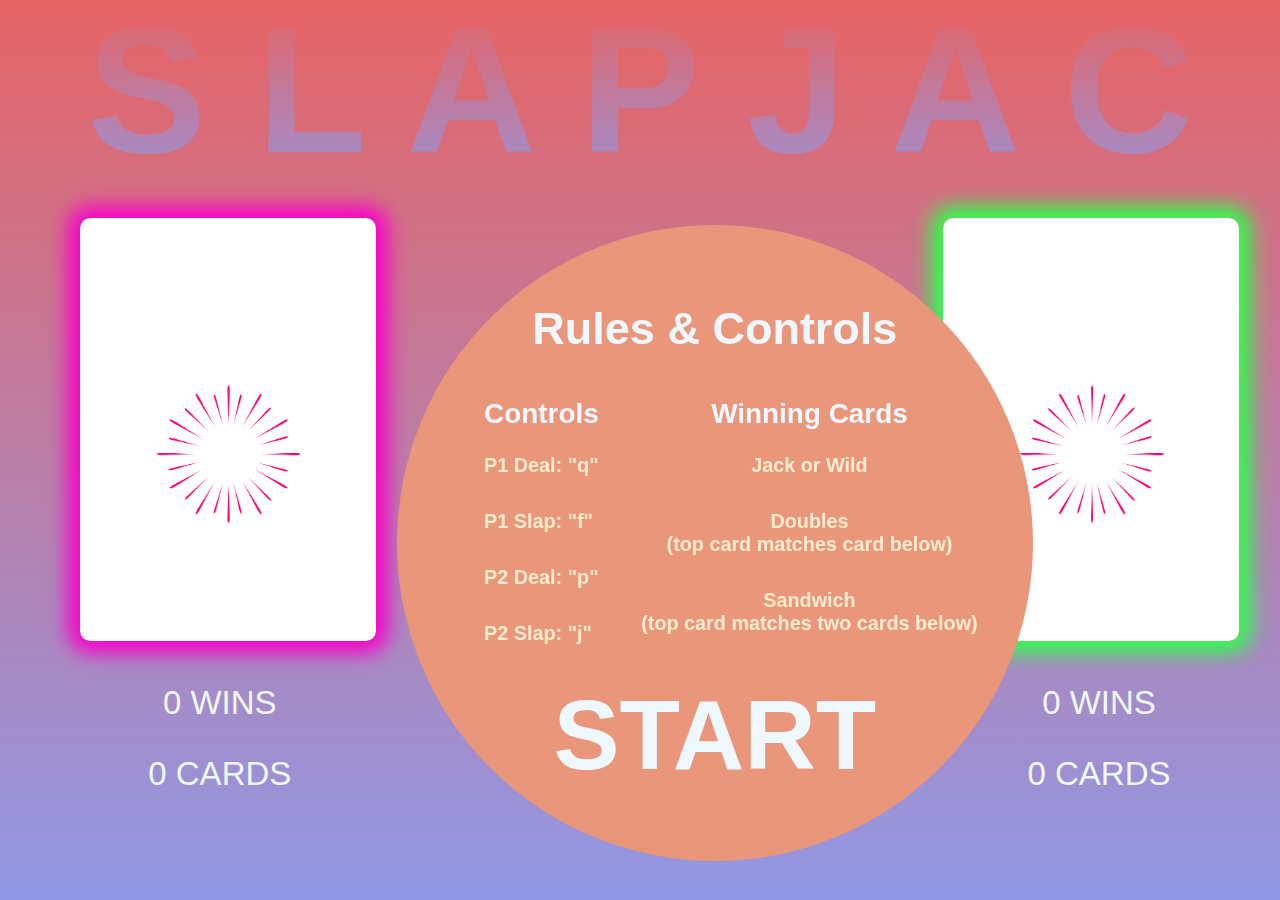
<file: index.html>
<!DOCTYPE html>
<html lang="en">
<head>
  <link rel="stylesheet" href="./styles.css">
  <meta name="viewport" content="width=device-width, initial-scale=1.0">
  <meta http-equiv="X-UA-Compatible" content="ie=edge">
  <meta charset="UTF-8">
  <title>Slap-Freaking-Jack</title>
</head>
<body>
  <header>
    <div class="cutout-text">
      S  L  A  P  J  A  C  K
    </div>
  </header>
  <main class="main">
    <div class="deck__block">
      <section id="deck__p1__image__container" class="deck__image__container">
        <img id="deck__p1__image" src="./assets/back.png">
      </section>
      <p id="deck__p1__wins">0 WINS</p>
      <p id="deck__p1__cards">0 CARDS</p>
    </div>
    <div class="deck__block">
      <div id="deck__discard-pile" class="deck__image__container">
        <img id="deck__discard__asset" class="--hidden" src="./assets/g-01.png">
      </div>
      <p id="deck__discard__cards">53 CARDS</p>
    </div>
    <div class="deck__block">
      <section id="deck__p2__image__container" class="deck__image__container">
        <img id="deck__p2__image" src="./assets/back.png">
      </section>
      <p id="deck__p2__wins">0 WINS</p>
      <p id="deck__p2__cards">0 CARDS</p>
    </div>
    <article id="main__get-started">
      <h1>Rules & Controls</h1>
      <div>
        <section id="main__get-started__controls">
          <h3>Controls</h3>
          <h5>P1 Deal: "q"</h5>
          <h5>P1 Slap: "f"</h5>
          <h5>P2 Deal: "p"</h5>
          <h5>P2 Slap: "j"</h5>
        </section>
        <section id="main__get-started__rules">
          <h3>Winning Cards</h3>
          <h5>Jack or Wild</h5>
          <h5>Doubles <br>
            (top card matches card below)</h5>
          <h5>Sandwich <br>
            (top card matches two cards below)</h5>
        </section>
      </div>
      <p id="main__get-started__button">START</p>
    </article>
  </main>
</body>
  <script src="player.js"></script>
  <script src="game.js"></script>
  <script src="data.js"></script>
  <script src="main.js"></script>
</html>
</file>
<file: styles.css>
html {
  height: 100%;
  width: 100%;
  font-family: sans-serif;
  background: linear-gradient(#e66465, #9198e5) no-repeat center center fixed;
  -webkit-background-size: cover;
  -moz-background-size: cover;
  -o-background-size: cover;
  background-size: cover;
  min-width: 850px;
  min-height: 350px;
}

body {
  height: 100%;
  width: 100%;
  margin: 0px;
}

main {
  display: flex;
  justify-content: space-between;
  height: 80vh;
  width: 100%;
  align-items: center;
  padding-top: 11%;
}

p {
  font-family: sans-serif;
  color: aliceblue;
  text-align: center;
  position: relative;
  top: 6%;
  font-size: 33px;
  margin-top: 0px;
}

button {

}

/*  Tutorial/Start game box   */

#main__get-started {
  display: flex;
  position: absolute;
  flex-direction: column;
  background-color: darksalmon;
  height: 65vh;
  width: 65vh;
  border-radius: 50%;
  color: aliceblue;
  text-align: center;
  padding: 2%;
  top: 25%;
  left: 31%;
}

#main__get-started__controls {
  text-align: initial;
  padding-left: 2vw;
}

#main__get-started__rules {
  text-align: center;
  padding: 0 2vw;
  padding-left: 3vw;
}

#main__get-started > h1 {
  text-align: center;
  margin: 9% 8%;
  font-size: 5vh;
}

#main__get-started > div {
  display: flex;
  justify-content: space-evenly;
  font-size: 42px;
  padding-left: 2.5vw;
}

#main__get-started > div > section {
  line-height: 1vw;
}

#main__get-started > div > section > h3 {
  font-size: 3.1vh;
  margin-top: 0px;
  text-align: center;
}

#main__get-started > div > section > h5 {
  font-size: 2.2vh;
  line-height: initial;
  color: blanchedalmond;
}

#main__get-started__button {
  font-size: 11vh;
  display: block;
  font-weight: bolder;
  cursor: pointer;
  position: initial;
  transition: all 0.2s ease;
}

#main__get-started__button:hover {
  transform: scale(1.2);
}

#main__get-started:hover {
  animation-name: excited;
  animation-duration: .05s;
  animation-iteration-count: infinite;
  animation-direction: alternate;
}

/*    header and header text    */

header {
  display: flex;
  justify-content: center;
  background: url(http://i.giphy.com/3XlEk2RxPS1m8.gif);
  background-size: cover;
  background-position-y: 24%;
  opacity: .8;
  position: fixed;
  width: -webkit-fill-available;
  height: 20vh;
}

.cutout-text {
  width: 180vh;
  height: 20vh;
  font-size: 20vh;
  font-weight: bolder;
  text-align: center;
  line-height: 20vh;
  background: linear-gradient(#e66465, #9198e5);
  -webkit-background-clip: text;
  color: transparent;
}

/*    Card decks    */

.deck__block {
  display: flex;
  flex-direction: column;
  height: 100%;
  justify-content: center;
  margin-top: 2%;
  margin: 0 5%;
}

.deck__image__container {
  display: flex;
  justify-content: center;
  flex-direction: column;
  align-items: center;
  overflow: hidden;
  height: 47vh;
  border-radius: 10px;
}

.deck__image__container > img {
  object-fit: cover;
  object-position: 1px 24px;
  object-position: 1px 24px;
  height: 130%;
}

#deck__p1__image__container {
  background-color: blue;
  margin-left: 5%;
  box-shadow: 0px 0px 20px 12px #f900ca;
}

#deck__p2__image__container {
  background-color: red;
  margin-right: 5%;
  box-shadow: 0px 0px 20px 12px #2fff4b;
}

#deck__discard-pile {
  margin: 0 2.5%;
  margin-bottom: 15.2%;
}

#deck__discard-pile > img {
  background-color: black;
  object-position: 0px 0px;
}

/*    Visual Play Indicators    */

.--what-happened {
  animation-name: pulsePlayer;
  animation-duration: .8s;
  animation-iteration-count: 1;
  transition: all .2s ease-out;
}

.--turn {
  animation-name: pulsePlayer;
  animation-duration: 2s;
  animation-iteration-count: infinite;
  transition: all .1s ease-out;
}

.--glow1 {
  margin-left: 5%;
  box-shadow: 0px 0px 20px 12px #f900ca;
}

.--glow2 {
  margin-right: 5%;
  box-shadow: 0px 0px 20px 12px #2fff4b;
}

.--danger-text {
  color: red;
  animation-name: pulse;
  animation-duration: .8s;
  animation-iteration-count: infinite;
  transition: all .1s ease-out;
  font-weight: bolder;
}

/*      Animations      */

@keyframes pulse {
  0% {
  }
  50% {
    transform: scale(1.2);
  }
  100% {
  }
}

@keyframes pulsePlayer {
  0% {
  }
  50% {
    transform: scale(1.05);
  }
  100% {
  }
}

@keyframes excited {
  0% {
    transform: translate(0);
  }
  100% {
    transform: translate(1%);
  }
}

/*      Hide things    */

.--goaway {
  visibility: hidden;
}

.--hidden {
  opacity: 0;
}
</file>
